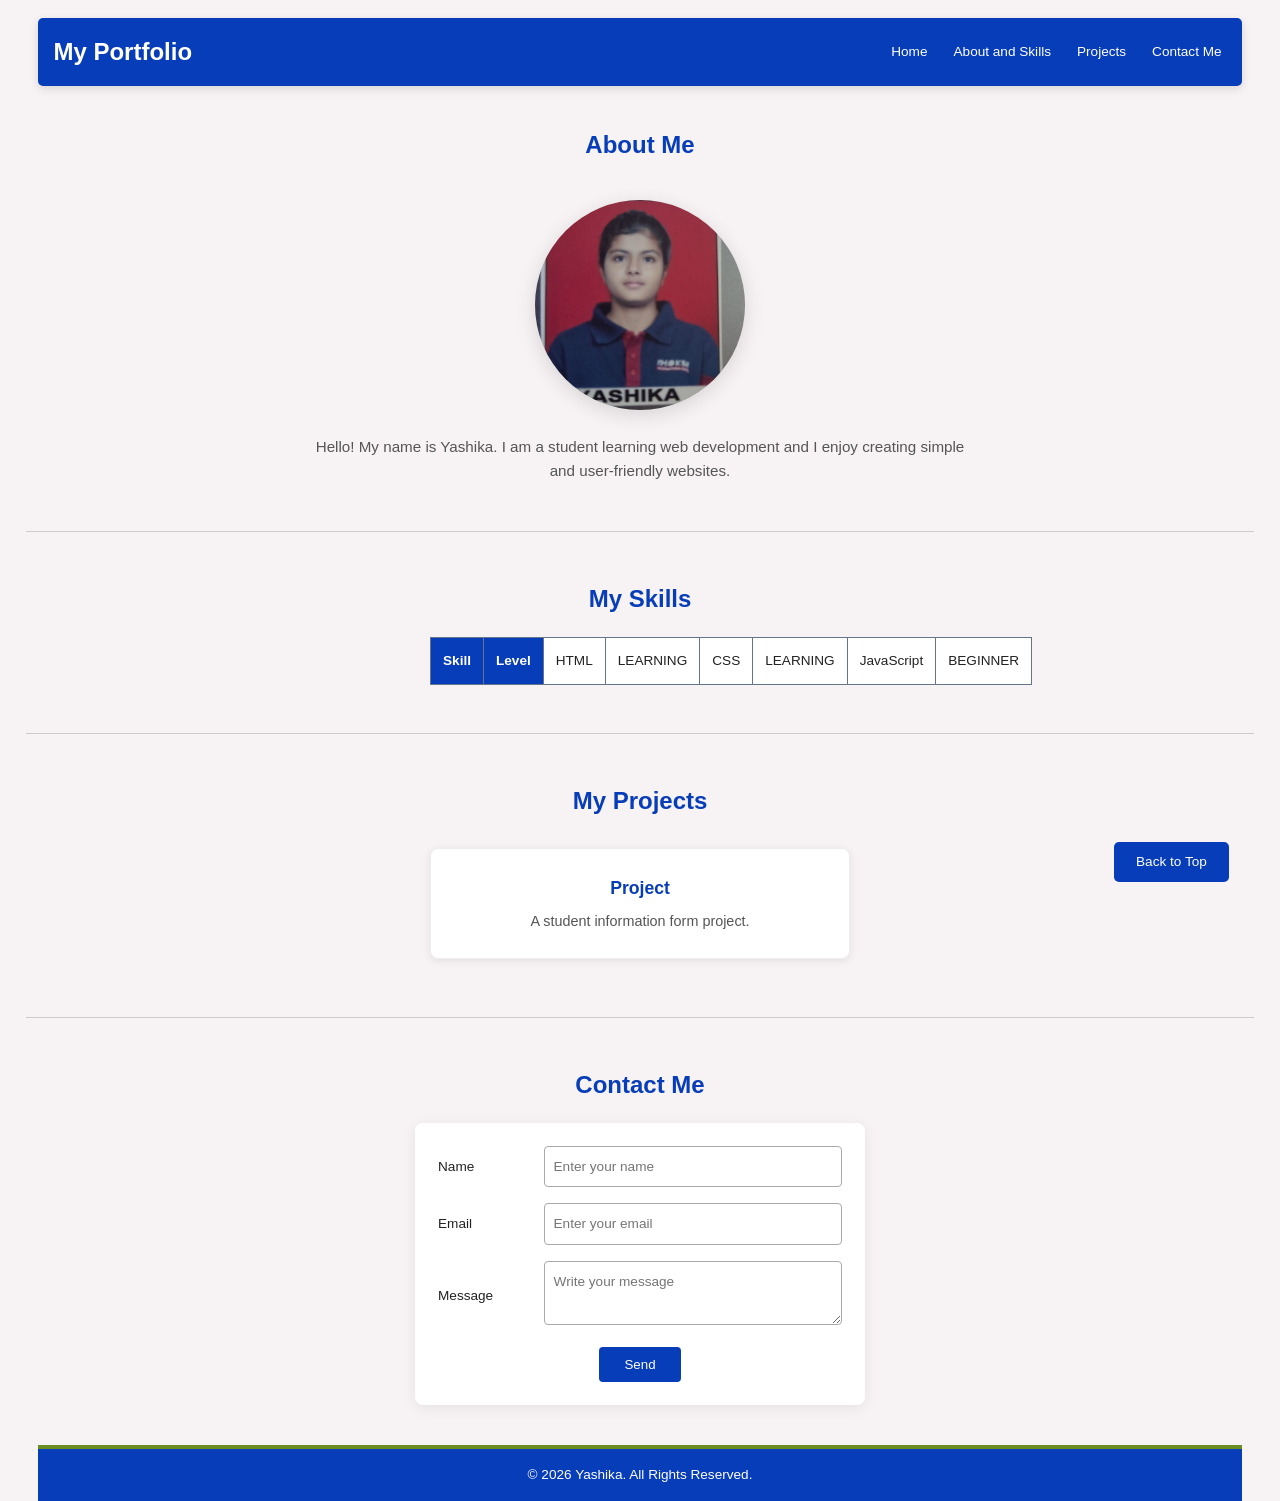
<file: Assignment3.html/index.html>
<!DOCTYPE html>
<html lang="en">

<head>
    <meta charset="UTF-8">
    <meta name="viewport" content="width=device-width, initial-scale=1.0">

    <title>My Portfolio</title>

    <link rel="stylesheet" href="style.css">
</head>

<body>

    <!-- Navigation Bar -->

    <header class="navbar">

        <h1>My Portfolio</h1>

        <nav>
            <a href="#home" target="_blank">Home</a>
            <a href="./About.html" target="_blank">About and Skills</a>
            <a href="./projects.html" target="_blank">Projects</a>
            <a href="./contact.html" target="_blank">Contact Me</a>
        </nav>

    </header>


    <!-- About Me Section -->

    <section id="home" class="section about">

        <h2>About Me</h2>

        <img
            src="images/profile.png"
            alt="Profile Image"
            class="profile-image"
        >

        <p class="intro">
            Hello! My name is Yashika.
            I am a student learning web development
            and I enjoy creating simple and user-friendly websites.
        </p>

    </section>

    <hr>


    <!-- Skills Section -->

    <section id="skills" class="section">

        <h2>My Skills</h2>

        <table class="skills-table">

            <tr>
                <th>Skill</th>
                <th>Level</th>
            </tr>

            <tr>
                <td>HTML</td>
                <td>LEARNING</td>
            </tr>

            <tr>
                <td>CSS</td>
                <td>LEARNING</td>
            </tr>

            <tr>
                <td>JavaScript</td>
                <td>BEGINNER</td>
            </tr>

        </table>

    </section>

    <hr>


    <!-- Projects Section -->

    <section id="projects" class="section">

        <h2>My Projects</h2>

        <div class="project-card">

            <h3>Project</h3>

            <p>
                A student information form project.
            </p>

        </div>

    </section>

    <hr>


    <!-- Contact Section -->

    <section id="contact" class="section">

        <h2>Contact Me</h2>

        <form class="contact-form" action="#" method="post">

            <table>

                <tr>
                    <td>
                        <label for="name">Name</label>
                    </td>

                    <td>
                        <input
                            type="text"
                            id="name"
                            name="name"
                            placeholder="Enter your name"
                            pattern="[A-Za-z ]+"
                            required
                        >
                    </td>
                </tr>


                <tr>
                    <td>
                        <label for="email">Email</label>
                    </td>

                    <td>
                        <input
                            type="email"
                            id="email"
                            name="email"
                            placeholder="Enter your email"
                            required
                        >
                    </td>
                </tr>


                <tr>
                    <td>
                        <label for="message">Message</label>
                    </td>

                    <td>
                        <textarea
                            id="message"
                            name="message"
                            placeholder="Write your message"
                            required
                        ></textarea>
                    </td>
                </tr>


                <tr>
                    <td colspan="2" class="submit-cell">

                        <button type="submit">
                            Send
                        </button>

                    </td>
                </tr>

            </table>

        </form>

    </section>


    <!-- Footer -->

    <footer class="footer">

        <p>© 2026 Yashika. All Rights Reserved.</p>

    </footer>


    <!-- Back to Top Button -->

    <a href="#home" class="back-to-top">
        Back to Top
    </a>


</body>
</html>
</file>
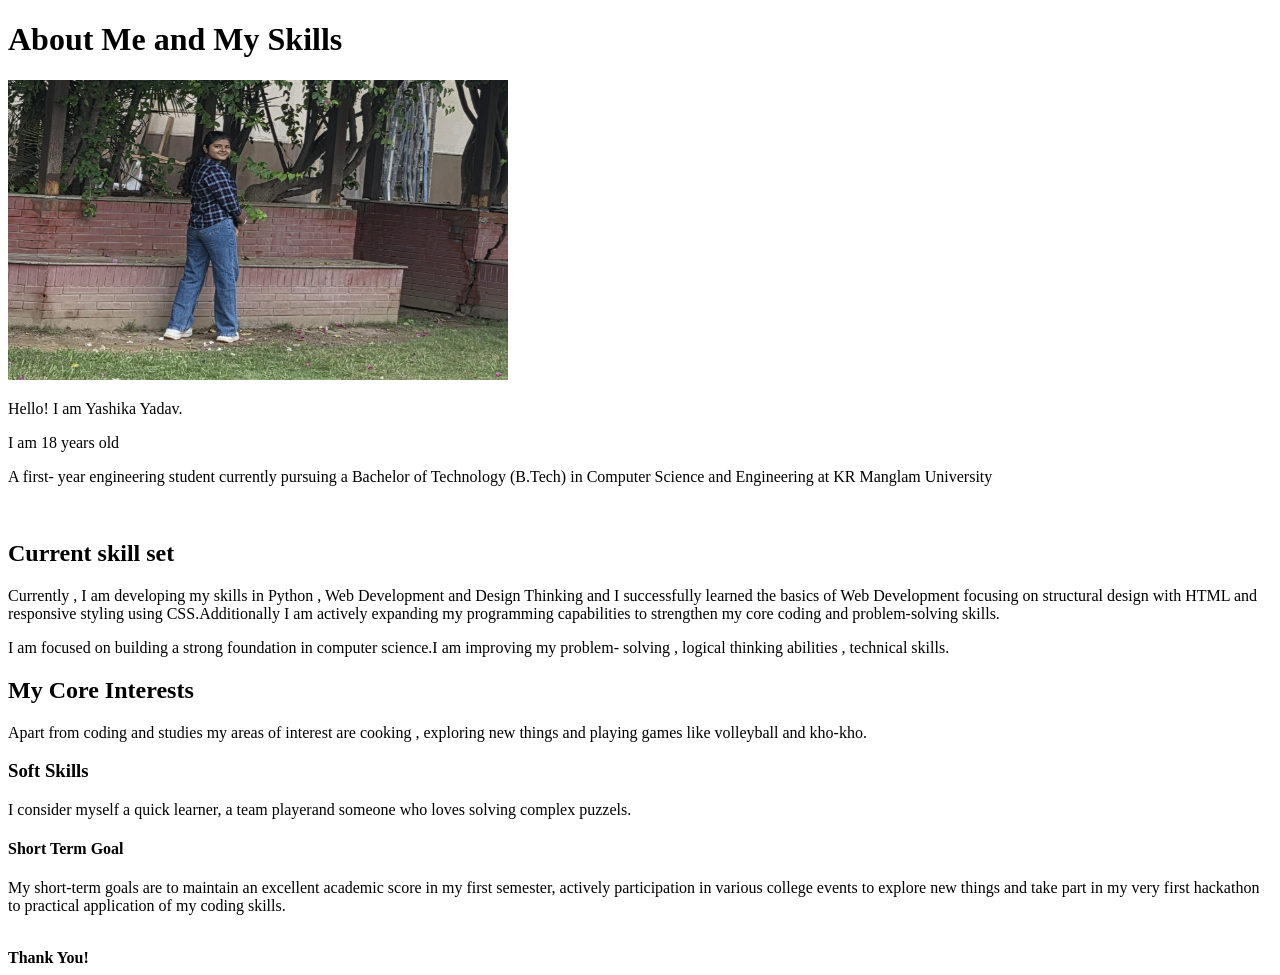
<file: Assignment3.html/About.html>
<!DOCTYPE html>
<html lang="en">
<head>
    <meta charset="UTF-8">
    <meta name="viewport" content="width=device-width, initial-scale=1.0">
    <title>About Section</title>
</head>
<body>
    <h1>About Me and My Skills</h1>
    <img src="images/my image.jpeg" alt="my picture" width="500" height="300">

    <p>Hello! I am Yashika Yadav. </p>
    
    <p>I am 18 years old </p>
    
    <p>A first- year engineering student currently pursuing a Bachelor of Technology (B.Tech) in Computer Science and Engineering at KR Manglam University </p>
    <BR>
     <H2>Current skill set</H2>   
    <p> Currently , I am developing my skills in Python , Web Development and Design Thinking and I successfully learned the basics of Web Development focusing on structural design with HTML and responsive styling using CSS.Additionally I am  actively expanding my programming capabilities to strengthen my core coding and problem-solving skills. </p>
    
    <p> I am focused on building a strong foundation in computer science.I am improving my problem- solving , logical thinking abilities , technical skills.</p>
    
    <h2>My Core Interests</h2>
    <p> Apart from coding and studies my areas of interest are cooking , exploring new things and playing games like volleyball and kho-kho.</p>

    <h3>Soft Skills</h3>
    <p>I consider myself a quick learner, a team playerand someone who loves solving complex puzzels.</p>

    <h4>Short Term Goal</h4>
    <p>My short-term goals are to maintain an excellent academic score in my first semester, actively participation in various college events to explore new things and take part in my very first hackathon to practical application of my coding skills.</p>
    <br>
    <b> Thank You!</b>


    



</body>
</html>
</file>
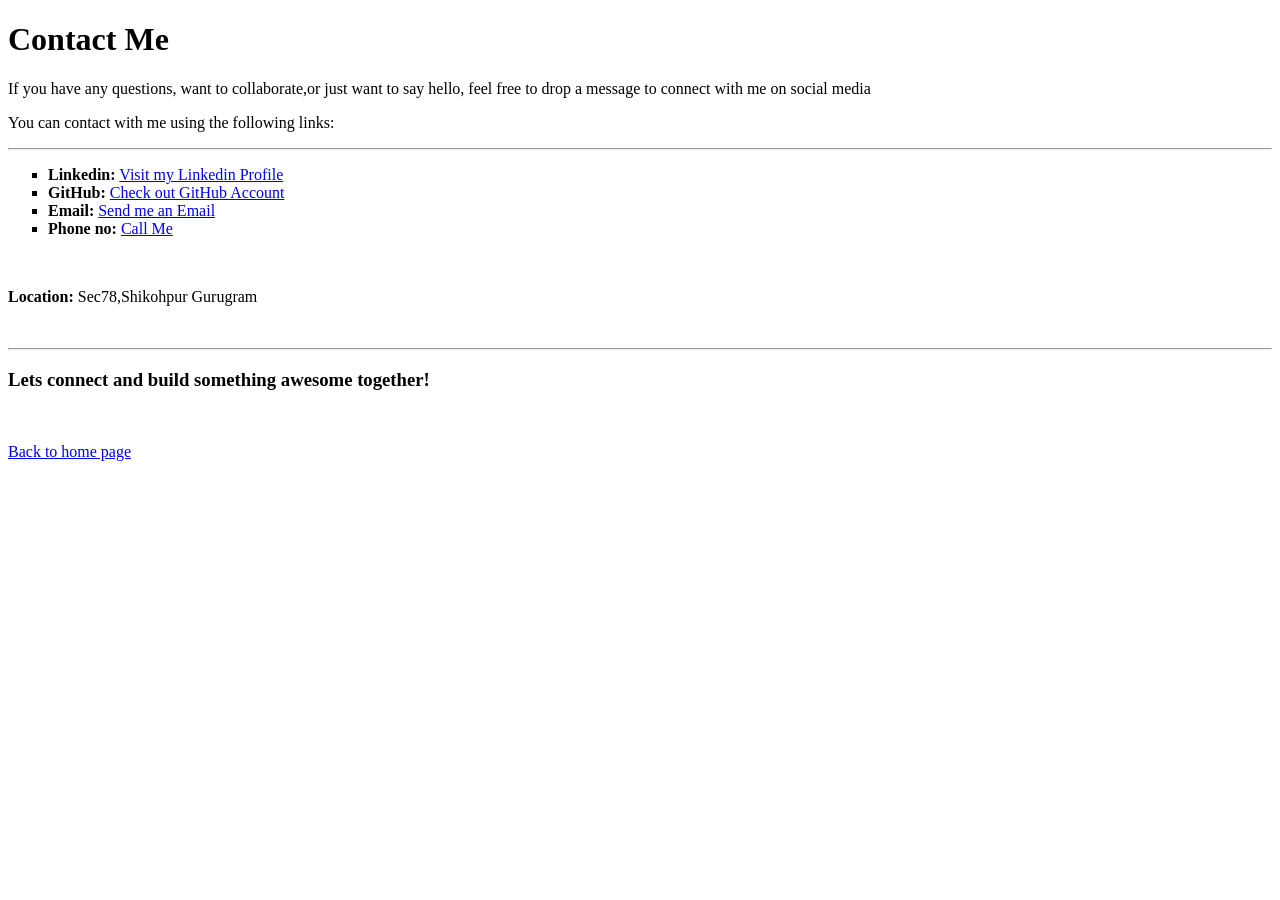
<file: Assignment3.html/contact.html>
<!DOCTYPE html>
<html lang="en">
<head>
    <meta charset="UTF-8">
    <meta name="viewport" content="width=device-width, initial-scale=1.0">
    <title>Contact</title>
</head>
<body>
    <h1>Contact Me</h1>
    <p>If you have any questions, want to collaborate,or just want to say hello, feel free to drop a message to connect with me on social media</p>
    <p> You can contact with me using the following links:</p>
    <hr>

    <ul type="square">
        <li>
            <strong>Linkedin:</strong>
            <a href="https://linkedin.com/in/yashika-undefined-43a790430" target="_blank">Visit my Linkedin Profile</a>
        </li>
        <li>
            <strong>GitHub:</strong>
            <a href="https://github.com/yashika-2008" target="_blank">Check out GitHub Account</a>
        </li>
        <li>
            <strong>Email:</strong>
            <a href="mailto:yashika2008yadav@gmail.com">Send me an Email</a>
        </li>
        <li>
            <strong>Phone no:</strong>
            <a href="tel:+919958901528">Call Me</a>
        </li>
    </ul>
    <br>
    <p><strong>Location:</strong> Sec78,Shikohpur Gurugram</p>
    <br>
    <hr>
    <h3>Lets connect and build something awesome together!</h3>
    <br>
    <p><a href=./index.html>Back to home page</a></p>

    
</body>
</html>
</file>
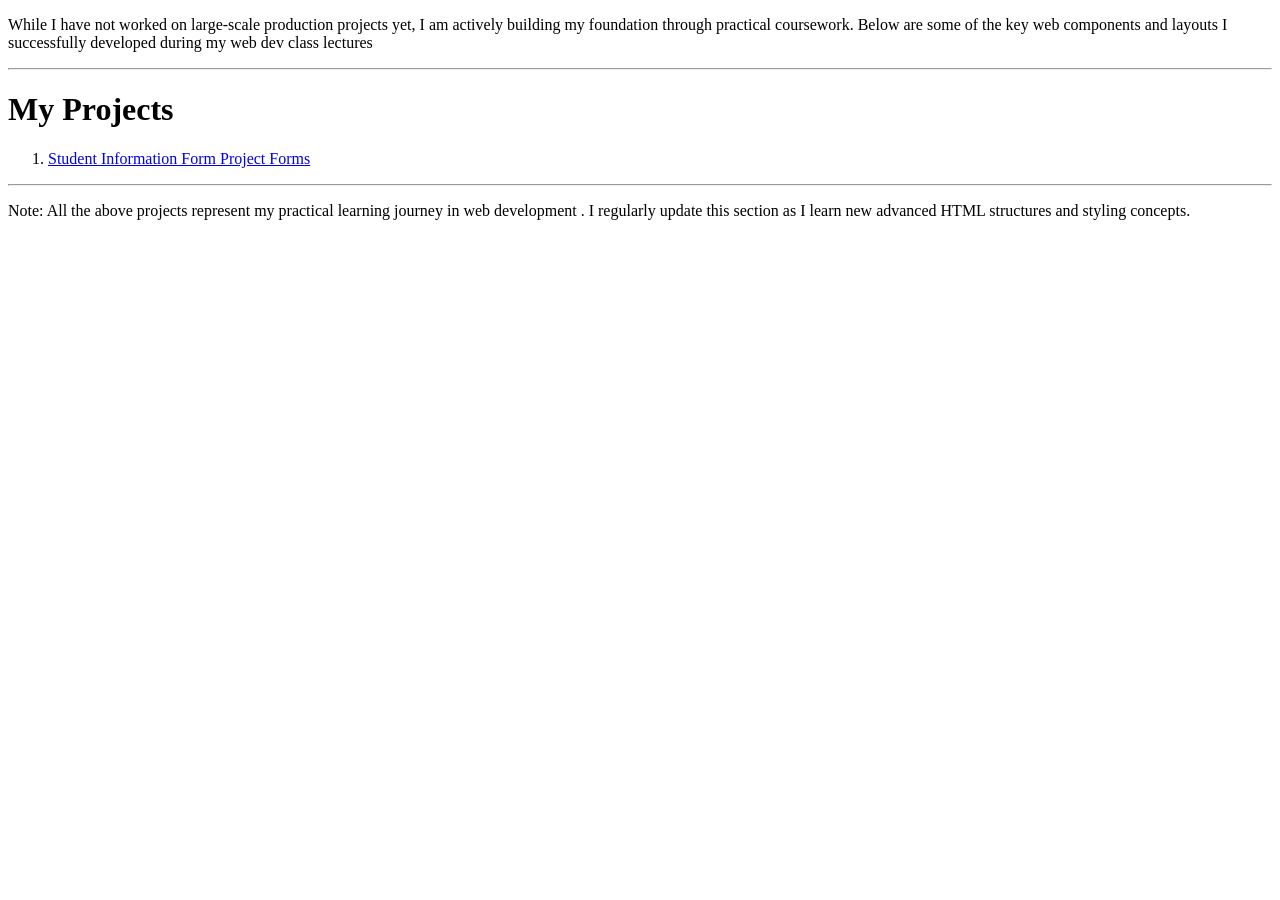
<file: Assignment3.html/projects.html>
<!DOCTYPE html>
<html lang="en">
<head>
    <meta charset="UTF-8">
    <meta name="viewport" content="width=device-width, initial-scale=1.0">
    <title>My Projects</title>
</head>
<body>
    <p>While I have not worked on large-scale production projects yet, I am actively building my foundation through practical coursework. Below are some of the key web components and layouts I successfully developed during my web dev class lectures</p>
    <hr>
    <h1>My Projects</h1>
    
        <ol>
    
    <li><a href="my_lectures/lecture7.html" target="_blank">Student Information Form Project Forms</a></li>
    </ol>
    <hr>
    <p>Note: All the above projects represent my practical learning journey in web development . I regularly update this section as I learn new advanced HTML structures and styling concepts.</p>
    
    
</body>
</html>
</file>
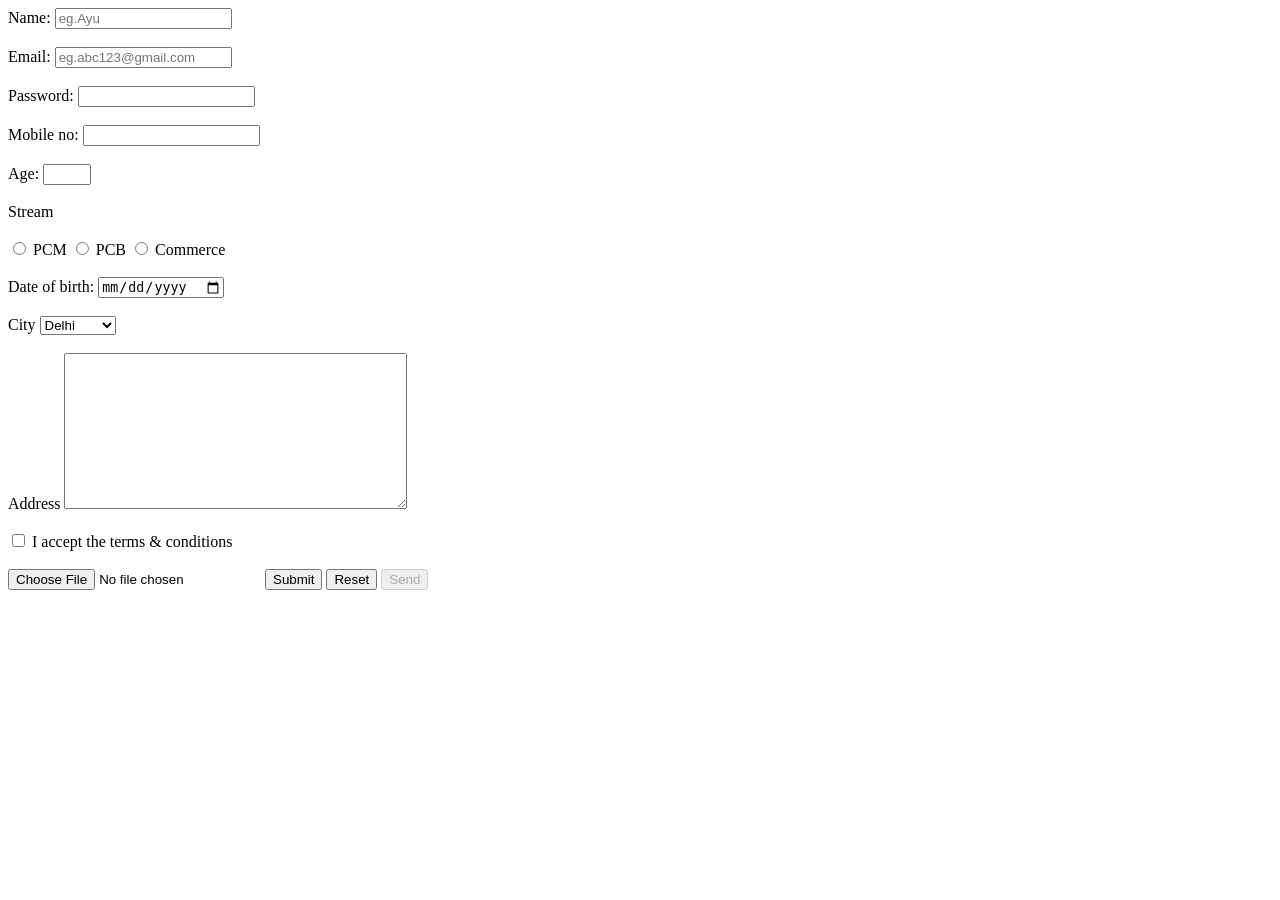
<file: Assignment3.html/my_lectures/lecture7.html>
<!DOCTYPE html>
<html lang="en">
<head>
    <meta charset="UTF-8">
    <meta name="viewport" content="width=device-width, initial-scale=1.0">
    <title>Forms</title>
</head>
<body>
    <form action="/login"method="get">
         <label for="name">
            Name:
        <input type="text" name=" username"id="name"required placeholder="eg.Ayu" pattern="[A-Za-z]+">
        </label><br>
        <br>
        <label for="email">
            Email:
            <input type="email" name="email"id="email" required placeholder="eg.abc123@gmail.com">
        </label><br>
        <br>
        <label for="password">
            Password:
            <input type="password" name="password"id="password"required minlength="6" maxlength="9 ">
        </label><br>
        <br>
        <label for="mobile">
            Mobile no:
            <input type="tel" name="mobile"id="mobile"required minlegth="10" maxlength="10" pattern="[6-9]{1}[0-9]{9}">
        </label><br>
        <br>
        <label for="age">
            Age:
            <input type="number" name="" id="18" min="18" max="60" required>
          <br>
          <br>
        </label>

         <label for="">Stream</label>
         <BR><BR>

         <input type="radio" name="stream"id="PCM">
         <label for="PCM">PCM</label>

         <INPUT TYPE="radio" name="stream"id="PCB">
            <label for="PCB">PCB</label>

            <input type="radio" name="stream"id="Commerce">
            <label for="Commerce">Commerce</label>
            <br>
            <br>
            <label for="">Date of birth:
                <input type="date" name="" id="dob">
            </label>
            <br>
            <br>
             <label for="city">City</label>
             <select name="" id="City">
             
        <option value="">Delhi</option>
        <option value="">Munbai</option>
        <option value="">Bengluru</option>
        <option value="">Kolkata</option>
        <option value="">Jaipur</option>
        <option value="">Lucknow</option>
         </select>
         <br>
         <br>

         <label for="address">Address</label>
         <textarea name=""id="Address" rows="10" cols="40"></textarea>
         <br>
         <br>


            <input type="checkbox" name="" id="terms">
            <label for="terms">I accept the terms & conditions</label>
            <br>
            <br>

            <input type="file" name="" id="">


        <button type="submit">Submit</button>
        <button type="reset">Reset</button>
        <button disabled>Send</button>
    </form>
    
</body>
</html>
</file>
<file: Assignment3.html/style.css>
/* General Styling */

* {
    box-sizing: border-box;
    margin: 0;
    padding: 0;
}

html {
    scroll-behavior: smooth;
}

body {
    margin: 0;
    font-family: Arial, sans-serif;
    background-color: #f7f3f5;
    color: #222;
    text-align: center;
    line-height: 1.6;
}

/* Navigation Bar - FLEXBOX */

.navbar {
    background-color: #073db8;
    color: white;
    margin: 18px 3% 0;
    padding: 15px;

    position: sticky;
    top: 0;
    z-index: 10;

    display: flex;
    justify-content: space-between;
    align-items: center;
    flex-wrap: wrap;
    gap: 15px;

    border-radius: 5px;
    box-shadow: 0 3px 10px #00000020;

    transition: all 0.4s ease;
}

.navbar h1 {
    margin: 0;
    font-size: 1.5rem;
    
}

.navbar nav {
    display: flex;
    justify-content: center;
    gap: 1rem;
    flex-wrap: wrap;
}

.navbar nav a {
    color: white;
    text-decoration: none;
    margin: 0 5px;
    font-size: 0.85rem;

    transition: all 0.3s ease;
    display:inline-block
}

.navbar nav a:hover {
    color: blueviolet;
    transform: translateY(-3px);
    text-decoration: underline;
}
.navbar:hover{
    background-color: #F4C542;
    color:#173B57
}


/* Sections */

.section {
    padding: 2.5rem 4%;
    position: relative;
    animation: fadeIn 1s ease;
}

.section h2 {
    font-size: 1.5rem;
    margin: 0 0 18px;
    color: #073db8;
}


/* About Section - FLEXBOX */

.about {
    display: flex;
    flex-direction: column;
    align-items: center;
    justify-content: center;
    gap: 15px;
}


/* Profile Image */

.profile-image {
    display: block;
    width: 210px;
    height: 210px;
    object-fit: cover;
    background-color: #dce6f5;
    border-radius: 50%;
    margin: 0 auto 12px;

    position: relative;
    top: 2px;

    box-shadow: 0 5px 20px #00000020;

    transition: all 0.4s ease;

    animation: floating 3s infinite ease-in-out;
}

.profile-image:hover {
    transform: scale(1.08);
}

.intro {
    max-width: 650px;
    margin: 0 auto;
    font-size: 0.95rem;
    color: #555;
}


/* Horizontal Line */

hr {
    border: 0;
    border-top: 1px solid #ccc;
    margin: 8px 2%;
}


/* Skills Table - CSS GRID */

.skills-table {
    width: min(420px, 90%);
    margin: 0 auto;
    border-collapse: collapse;
    text-align: center;
    font-size: 0.85rem;

    display: grid;
    grid-template-columns: 1fr 1fr;
}

.skills-table tr {
    display: contents;
}

.skills-table th,
.skills-table td {
    border: 1px solid #64748b;
    padding: 12px;
}

.skills-table th {
    background-color: #073db8;
    color: white;
}

.skills-table td {
    background-color: white;
    transition: 0.3s ease;
}

.skills-table td:hover {
    background-color: #dce6f5;
    transform: scale(1.03);
}


/* Project Cards - CSS GRID */

#projects {
    display: grid;
    grid-template-columns: 1fr;
    justify-items: center;
}

#projects h2 {
    grid-column: 1 / -1;
    width: 100%;
}

.project-card {
    width: min(420px, 90%);
    margin: 10px auto;
    padding: 25px;

    background-color: white;
    border: 1px solid #eee;

    box-shadow: 0 2px 8px #00000015;

    position: relative;
    border-radius: 8px;

    transition: all 0.4s ease;
}

.project-card h3 {
    margin: 0 0 8px;
    font-size: 1.1rem;
    color: #073db8;
}

.project-card p {
    margin: 0;
    font-size: 0.9rem;
    color: #555;
}

.project-card:hover {
    transform: translateY(-8px) scale(1.03);
    box-shadow: 0 8px 20px #00000020;
    border-color: #073db8;
}


/* Contact Form */

.contact-form {
    width: min(450px, 95%);
    margin: 0 auto;
    padding: 15px;

    background-color: white;
    border-radius: 8px;

    box-shadow: 0 3px 15px #00000012;

    transition: 0.3s ease;
}

.contact-form table {
    width: 100%;
    border-collapse: collapse;
    text-align: left;
    font-size: 0.85rem;
}

.contact-form td {
    border: none;
    padding: 8px;
}

.contact-form input,
.contact-form textarea {
    width: 100%;
    padding: 9px;

    border: 1px solid #aaa;
    border-radius: 4px;

    font: inherit;
    outline: none;

    transition: 0.3s ease;
}

.contact-form input:focus,
.contact-form textarea:focus {
    border-color: #073db8;
    box-shadow: 0 0 5px #073db850;
}

.contact-form textarea {
    min-height: 60px;
    resize: vertical;
}

.submit-cell {
    text-align: center;
}


/* Send Button */

.contact-form button {
    background-color: #073db8;
    color: white;

    border: 0;
    padding: 10px 25px;

    cursor: pointer;
    border-radius: 4px;

    transition: all 0.3s ease;
}

.contact-form button:hover {
    background-color: orange;
    transform: translateY(-3px) scale(1.05);
    box-shadow: 0 4px 10px #00000020;
}


/* Footer */

.footer {
    background-color: #073db8;
    color: white;

    border-top: 4px solid olivedrab;

    margin: 0 3%;
    padding: 15px;

    font-size: 0.85rem;
    transition:all 0.4s ease ;
}
.footer:hover{
    background-color: #F4c542;
    color: #173B57;
}


/* Back to Top Button */

.back-to-top {
    background-color: #073db8;
    color: white;

    padding: 9px 22px;

    text-decoration: none;
    border-radius: 5px;

    font-size: 0.85rem;

    position: fixed;
    right: 4%;
    bottom: 18px;

    transition: all 0.3s ease;
}

.back-to-top:hover {
    background-color: plum;
    transform: translateY(-5px);
}


/* KEYFRAMES ANIMATIONS */

@keyframes fadeIn {
    from {
        opacity: 0;
        transform: translateY(20px);
    }

    to {
        opacity: 1;
        transform: translateY(0);
    }
}

@keyframes floating {
    0%, 100% {
        transform: translateY(0);
    }

    50% {
        transform: translateY(-10px);
    }
}

@keyframes colorChange {
    0% {
        color: #073db8;
    }

    50% {
        color: #F4C542;
    }

    100% {
        color: #073db8;
    }
}


/* Heading Animation */

.section h2 {
    animation: colorChange 4s infinite;
}


/* TABLET RESPONSIVE DESIGN */

@media screen and (max-width: 768px) {

    .navbar {
        flex-direction: column;
        justify-content: center;
    }

    .navbar nav {
        justify-content: center;
        gap: 10px;
    }

    .about {
        flex-direction: column;
    }

    .profile-image {
        width: 180px;
        height: 180px;
    }

    .skills-table {
        width: 85%;
    }

    .project-card {
        width: 85%;
    }

    .contact-form {
        width: 85%;
    }

}


/* MOBILE RESPONSIVE DESIGN */

@media screen and (max-width: 480px) {

    .navbar {
        margin: 10px 2%;
        padding: 12px;
    }

    .navbar h1 {
        font-size: 1.25rem;
    }

    .navbar nav {
        gap: 8px;
    }

    .navbar nav a {
        font-size: 0.75rem;
        margin: 0 3px;
    }

    .section {
        padding: 1.8rem 4%;
    }

    .section h2 {
        font-size: 1.3rem;
    }

    .profile-image {
        width: 150px;
        height: 150px;
    }

    .intro {
        font-size: 0.85rem;
    }

    .skills-table {
        width: 95%;
        font-size: 0.75rem;
    }

    .skills-table th,
    .skills-table td {
        padding: 9px;
    }

    .project-card {
        width: 95%;
        padding: 18px;
    }

    .contact-form {
        width: 95%;
        padding: 10px;
    }

    .contact-form td {
        padding: 5px;
    }

    .back-to-top {
        right: 3%;
        bottom: 12px;
        padding: 8px 15px;
    }

    .footer {
        margin: 0 2%;
        font-size: 0.75rem;
    }

}


/* REDUCED MOTION */

@media (prefers-reduced-motion: reduce) {
    *,
    *::before,
    *::after {
        animation: none ;
        transition: none ;
        scroll-behavior: auto ;
    }
}
</file>
